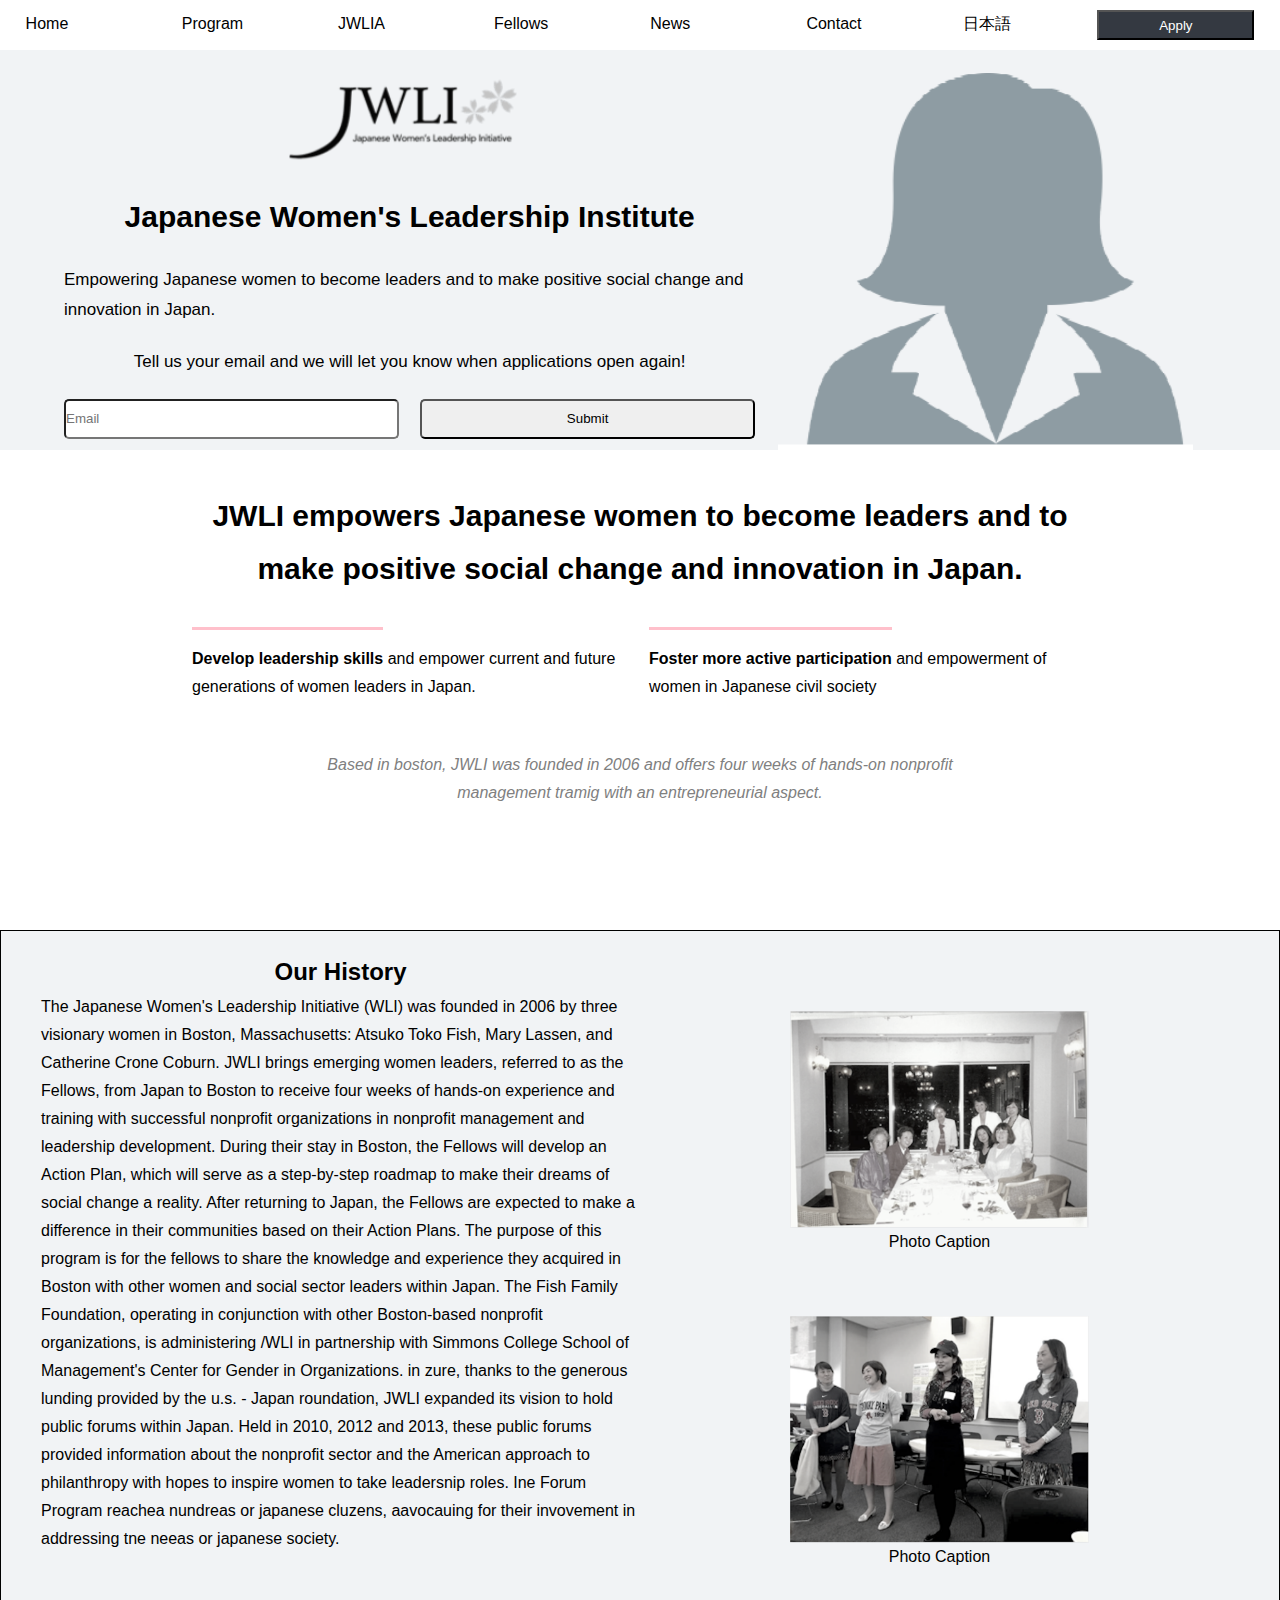
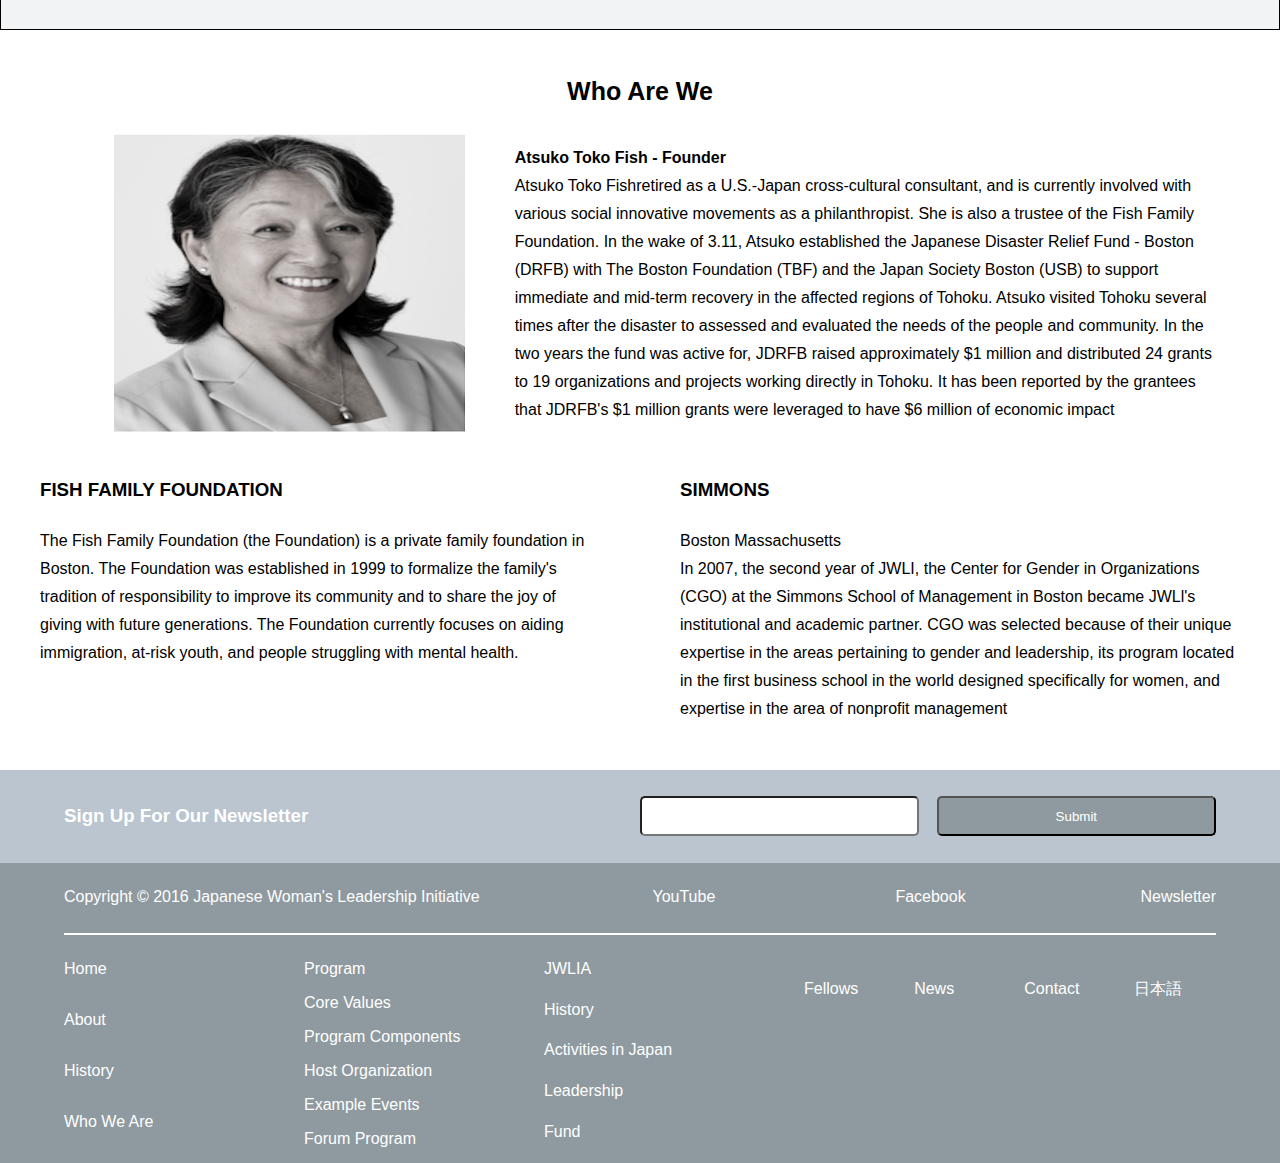
<file: index.html>
<!DOCTYPE html>
<html lang="en">
<head>
    <meta charset="UTF-8">
    <meta name="viewport" content="width=device-width, initial-scale=1.0">
    <link rel="stylesheet" href="css/style.css">
    <title>JWLIA</title>
</head>
<body>
    <header>
        <nav>
            <ul>
                <li>Home</li>
                <li>Program</li>
                <li>JWLIA</li>
                <li>Fellows</li>
                <li>News</li>
                <li>Contact</li>
                <li>日本語</li>
            </ul>
            <button type="button">Apply</button>
        </nav>
        <section>
            <div>
                <img src="logo.png" class="logo">
                <h1>Japanese Women's Leadership Institute</h1>
                <p>Empowering Japanese women to become leaders and to make positive social change and innovation in Japan.</p>
                <p class="original">Tell us your email and we will let you know when applications open again!</p>
                <form>
                    <input type="email" placeholder="Email">
                    <input type="submit" value="Submit">
                </form>
            </div>
            <img src="woman.png" class="woman">
        </section>  
    </header>
    <main>
        <section class="top">
            <h2>JWLI empowers Japanese women to become leaders and to make positive social change and innovation in Japan.</h2>
            <div>
                <section>
                    <p><span>Develop leadership skills</span> and empower current and future generations of women leaders in Japan.</p>
                </section>  
                <section>
                    <p><span>Foster more active participation</span> and empowerment of women in Japanese civil society</p>
                </section> 
            </div>
            <p class="gray">Based in boston, JWLI was founded in 2006 and offers four weeks of hands-on nonprofit management tramig with an entrepreneurial aspect.</p>
        </section>
        <section class="middle">
            <div>
                <h2>Our History</h2>
                <p class="original">The Japanese Women's Leadership Initiative (WLI) was founded in 2006 by three visionary women in Boston, Massachusetts: Atsuko Toko Fish, Mary Lassen, and Catherine Crone Coburn. JWLI brings emerging women leaders, referred to as the Fellows, from Japan to Boston to receive four weeks of hands-on experience and training with successful nonprofit organizations in nonprofit management and leadership development. During their stay in Boston, the Fellows will develop an Action Plan, which will serve as a step-by-step roadmap to make their dreams of social change a reality. After returning to Japan, the Fellows are expected to make a difference in their communities based on their Action Plans. The purpose of this program is for the fellows to share the knowledge and experience they acquired in Boston with other women and social sector leaders within Japan.
                    The Fish Family Foundation, operating in conjunction with other Boston-based nonprofit organizations, is administering /WLI in partnership with Simmons College School of Management's Center for Gender in Organizations.
                    in zure, thanks to the generous lunding provided by the u.s. - Japan roundation,
                    JWLI expanded its vision to hold public forums within Japan. Held in 2010, 2012 and 2013, these public forums provided information about the nonprofit sector and the American approach to philanthropy with hopes to inspire women to take leadersnip roles. Ine Forum Program reachea nundreas or japanese cluzens,
                    aavocauing for their invovement in addressing tne neeas or japanese society.</p>
                <p class="abridged">The Japanese Women's Leadership Initiative (WLI) was founded in 2006 by three visionary women in Boston, Massachusetts: Atsuko Toko Fish, Mary Lassen, and Catherine Crone Coburn. JWLI brings emerging women leaders, referred to as the Fellows, from Japan to Boston to receive four weeks of hands-on experience and training with successful nonprofit organizations in nonprofit management and leadership development. During their stay in Boston, the Fellows will develop an Action Plan, which will serve as a step-by-step roadmap to make their dreams of social change a reality. After returning to Japan, the Fellows are expected to make a difference in their communities based on their Action Plans. The purpose of this program is for the fellows to share the knowledge and experience they acquired in Boston with other women and social sector leaders within Japan.
                </p>
            </div>
            <div>
                <img src="image1.png"><span>Photo Caption</span>
                <img src="image2.png"><span>Photo Caption</span>
            </div>
        </section>
        <section class="bottom">
            <h2>Who Are We</h2>
            <section class="one">
                <img src="atsuko.png">
                <div>
                    <h4>Atsuko Toko Fish - Founder</h4>
                    <p>Atsuko Toko Fishretired as a U.S.-Japan cross-cultural consultant, and is currently involved with various social innovative movements as a philanthropist. She is also a trustee of the Fish Family Foundation. In the wake of 3.11, Atsuko established the Japanese Disaster Relief Fund - Boston (DRFB) with The Boston Foundation (TBF) and the Japan Society Boston (USB) to support immediate and mid-term recovery in the affected regions of Tohoku. Atsuko visited Tohoku several times after the disaster to assessed and evaluated the needs of the people and community. In the two years the fund was active for, JDRFB raised approximately $1 million and distributed 24 grants to 19 organizations and projects working directly in Tohoku. It has been reported by the grantees that JDRFB's $1 million grants were leveraged to have $6 million of economic impact</p>
                </div>
            </section>
            <div class="half">
                <section class="two">
                    <h3>FISH FAMILY FOUNDATION</h3>
                    <p>The Fish Family Foundation (the Foundation) is a private family foundation in Boston. The Foundation was established in 1999 to formalize the family's tradition of responsibility to improve its community and to share the joy of giving with future generations. The Foundation currently focuses on aiding immigration, at-risk youth, and
                        people struggling with mental health.</p>
                </section>
                <section class="three">
                    <h3>SIMMONS</h3>
                    <span>Boston Massachusetts</span>
                    <p>In 2007, the second year of JWLI, the Center for Gender in Organizations (CGO) at the Simmons School of Management in Boston became JWLl's institutional and academic partner. CGO was selected because of their unique expertise in the areas pertaining to gender and leadership, its program located in the first business school in the world designed specifically for women, and expertise in the area of nonprofit management</p>
                </section>  
            </div> 
        </section>
    </main>
    <section class="form">
        <h3>Sign Up For Our Newsletter</h3>
        <form>
            <input type="email" placeholder="">
            <input class="submit" type="submit" value="Submit">
        </form>
    </section>
    <footer>
        <div>
            <p>Copyright © 2016 Japanese Woman's Leadership Initiative</p>
            <ul class="socials">
                <li>YouTube</li>
                <li>Facebook</li>
                <li>Newsletter</li>
            </ul>
        </div>
        <div class="flex">
            <section class="left">
                <ul>
                    <li><a href="">Home</a></li>
                    <li><a href="">About</a></li>
                    <li><a href="">History</a></li>
                    <li><a href="">Who We Are</a></li>
                </ul>
                <ul>
                    <li><a href="">Program</a></li>
                    <li><a href="">Core Values</a></li>
                    <li><a href="">Program Components</a></li>
                    <li><a href="">Host Organization</a></li>
                    <li><a href="">Example Events</a></li>
                    <li><a href="">Forum Program</a></li>
                </ul>
                <ul>
                    <li><a href="">JWLIA</a></li>
                    <li><a href="">History</a></li>
                    <li><a href="">Activities in Japan</a></li>
                    <li><a href="">Leadership</a></li>
                    <li><a href="">Fund</a></li>
                </ul>
            </section>
            <section class="right">
                <ul>
                    <li>Fellows</li>
                    <li>News</li>
                    <li>Contact</li>
                    <li>日本語</li>
                </ul>
            </section>
        </div>
    </footer>
</body>
</html>
</file>
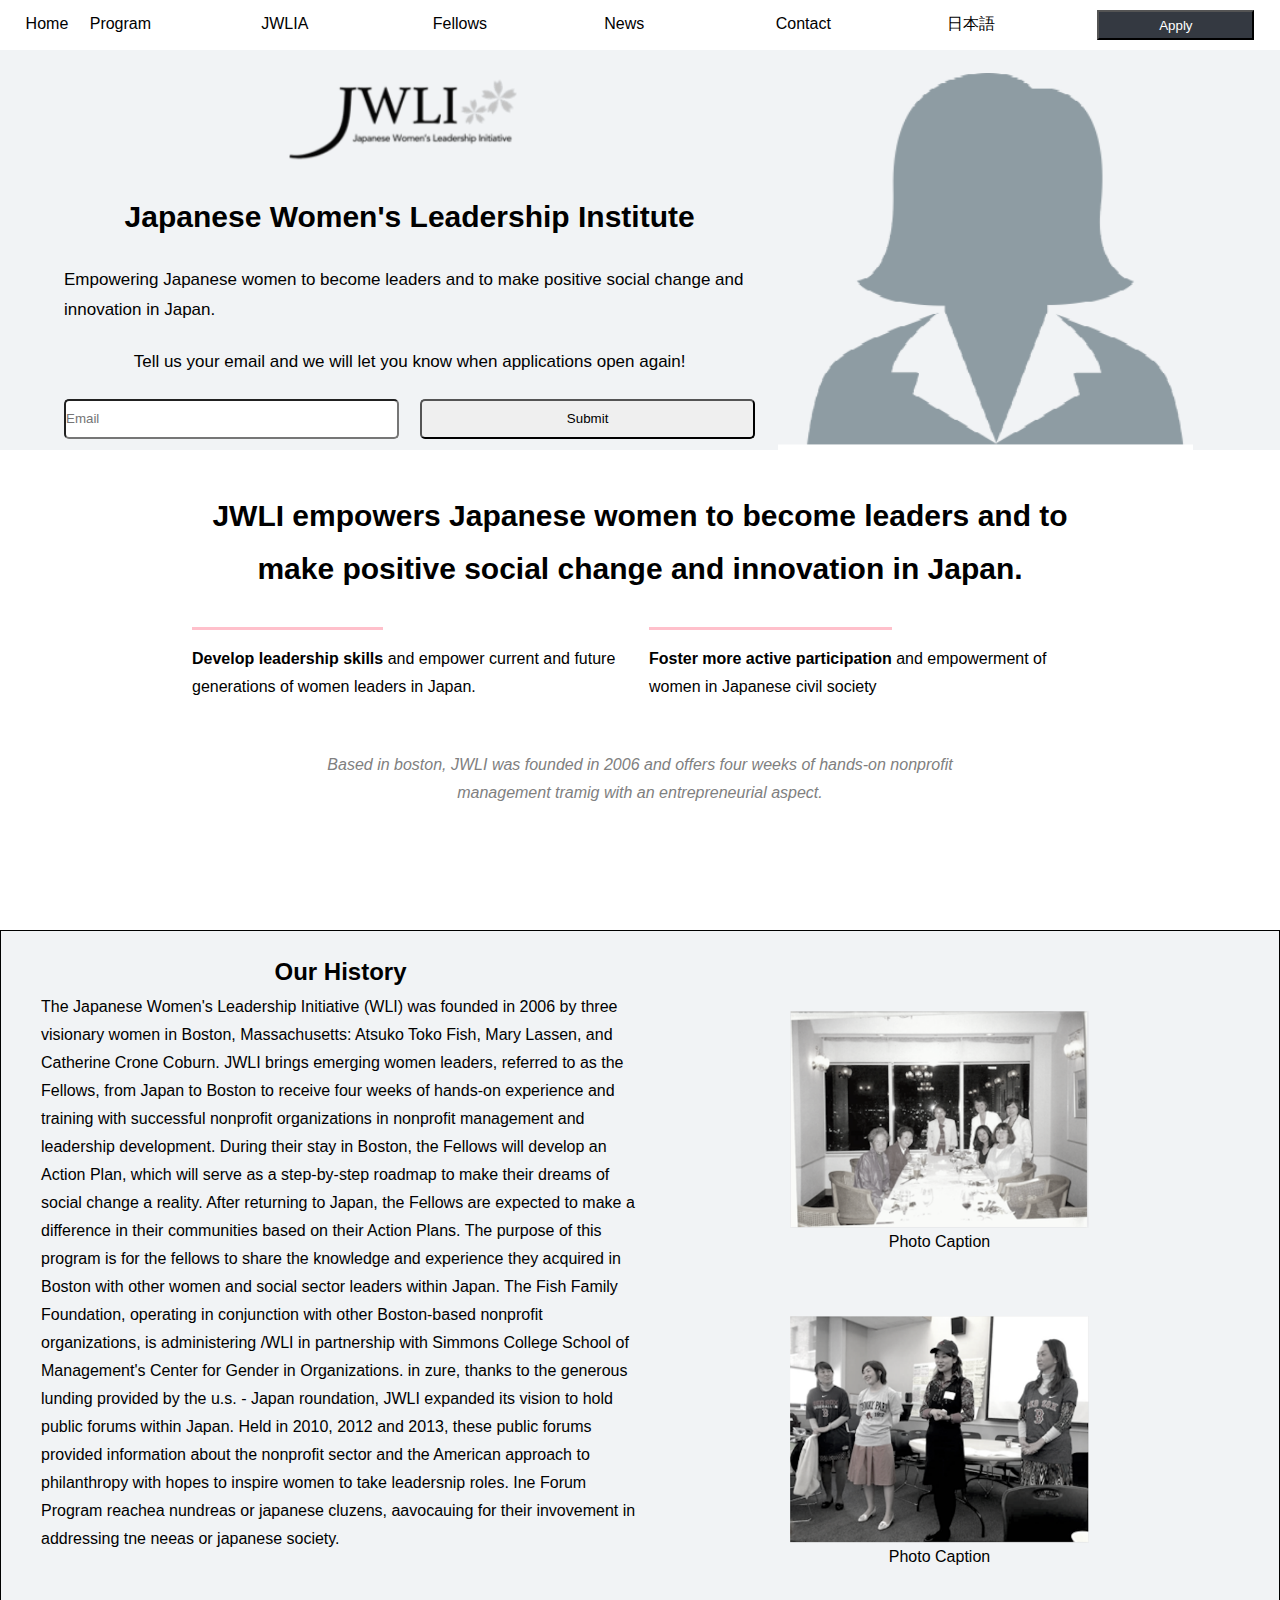
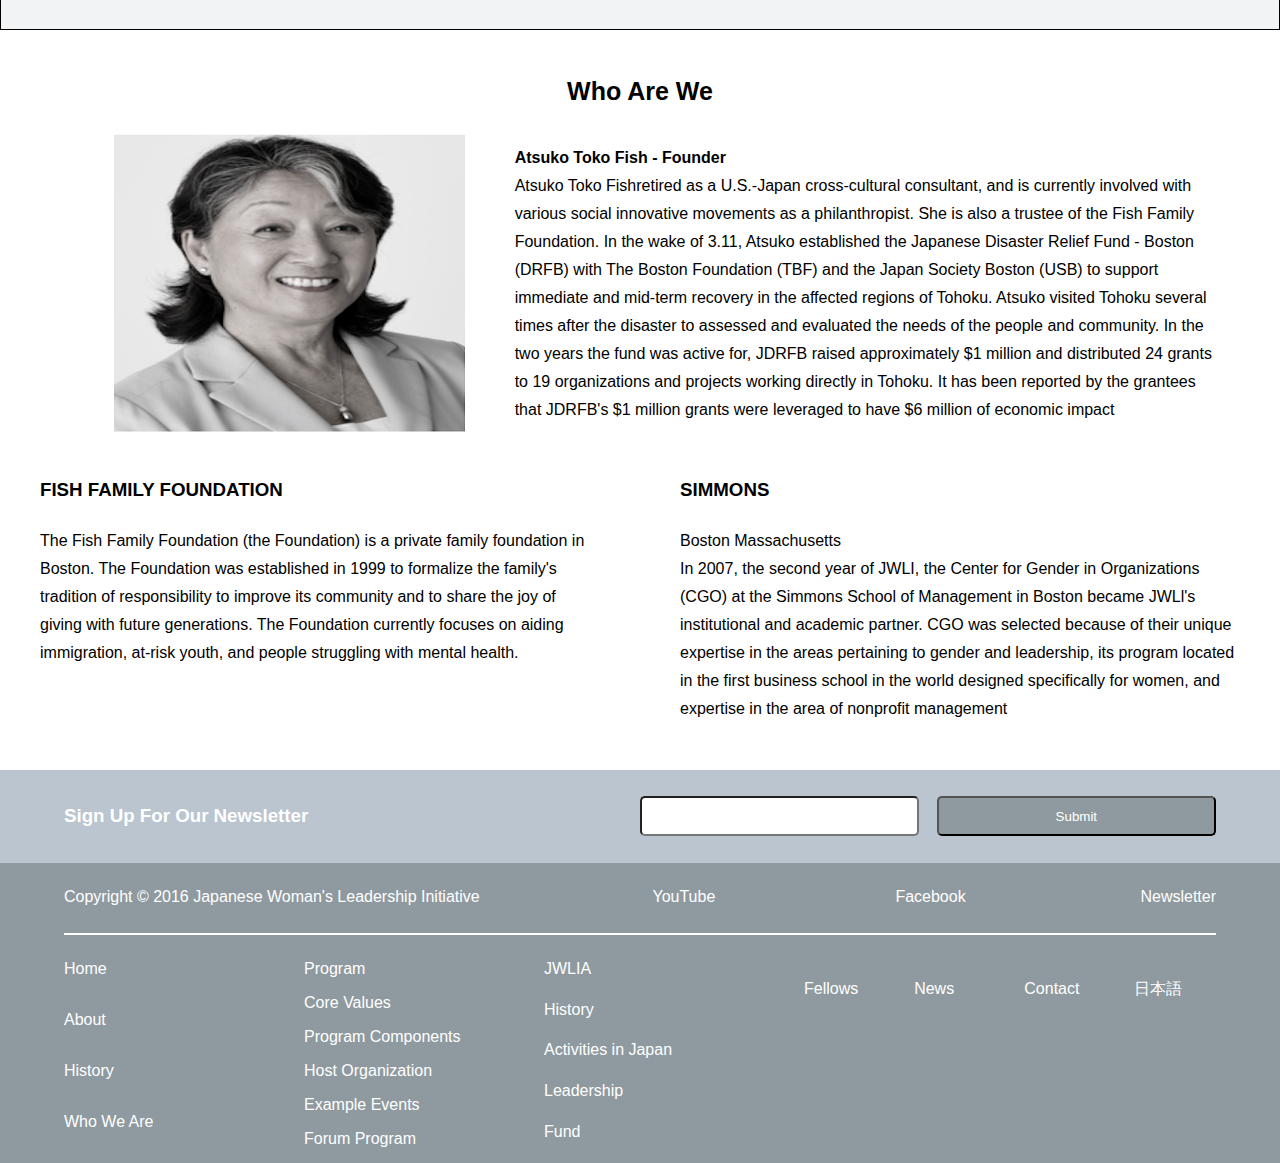
<file: jwlia.html>
<!DOCTYPE html>
<html lang="en">
<head>
    <meta charset="UTF-8">
    <meta name="viewport" content="width=device-width, initial-scale=1.0">
    <link rel="stylesheet" href="css/style.css">
    <title>JWLIA</title>
</head>
<body>
    <header>
        <nav>
            <ul
                <li>Home</li>
                <li>Program</li>
                <li>JWLIA</li>
                <li>Fellows</li>
                <li>News</li>
                <li>Contact</li>
                <li>日本語</li>
            </ul>
            <button type="button">Apply</button>
        </nav>
        <section>
            <div>
                <img src="logo.png" class="logo">
                <h1>Japanese Women's Leadership Institute</h1>
                <p>Empowering Japanese women to become leaders and to make positive social change and innovation in Japan.</p>
                <p class="original">Tell us your email and we will let you know when applications open again!</p>
                <form>
                    <input type="email" placeholder="Email">
                    <input type="submit" value="Submit">
                </form>
            </div>
            <img src="woman.png" class="woman">
        </section>  
    </header>
    <main>
        <section class="top">
            <h2>JWLI empowers Japanese women to become leaders and to make positive social change and innovation in Japan.</h2>
            <div>
                <section>
                    <p><span>Develop leadership skills</span> and empower current and future generations of women leaders in Japan.</p>
                </section>  
                <section>
                    <p><span>Foster more active participation</span> and empowerment of women in Japanese civil society</p>
                </section> 
            </div>
            <p class="gray">Based in boston, JWLI was founded in 2006 and offers four weeks of hands-on nonprofit management tramig with an entrepreneurial aspect.</p>
        </section>
        <section class="middle">
            <div>
                <h2>Our History</h2>
                <p class="original">The Japanese Women's Leadership Initiative (WLI) was founded in 2006 by three visionary women in Boston, Massachusetts: Atsuko Toko Fish, Mary Lassen, and Catherine Crone Coburn. JWLI brings emerging women leaders, referred to as the Fellows, from Japan to Boston to receive four weeks of hands-on experience and training with successful nonprofit organizations in nonprofit management and leadership development. During their stay in Boston, the Fellows will develop an Action Plan, which will serve as a step-by-step roadmap to make their dreams of social change a reality. After returning to Japan, the Fellows are expected to make a difference in their communities based on their Action Plans. The purpose of this program is for the fellows to share the knowledge and experience they acquired in Boston with other women and social sector leaders within Japan.
                    The Fish Family Foundation, operating in conjunction with other Boston-based nonprofit organizations, is administering /WLI in partnership with Simmons College School of Management's Center for Gender in Organizations.
                    in zure, thanks to the generous lunding provided by the u.s. - Japan roundation,
                    JWLI expanded its vision to hold public forums within Japan. Held in 2010, 2012 and 2013, these public forums provided information about the nonprofit sector and the American approach to philanthropy with hopes to inspire women to take leadersnip roles. Ine Forum Program reachea nundreas or japanese cluzens,
                    aavocauing for their invovement in addressing tne neeas or japanese society.</p>
                <p class="abridged">The Japanese Women's Leadership Initiative (WLI) was founded in 2006 by three visionary women in Boston, Massachusetts: Atsuko Toko Fish, Mary Lassen, and Catherine Crone Coburn. JWLI brings emerging women leaders, referred to as the Fellows, from Japan to Boston to receive four weeks of hands-on experience and training with successful nonprofit organizations in nonprofit management and leadership development. During their stay in Boston, the Fellows will develop an Action Plan, which will serve as a step-by-step roadmap to make their dreams of social change a reality. After returning to Japan, the Fellows are expected to make a difference in their communities based on their Action Plans. The purpose of this program is for the fellows to share the knowledge and experience they acquired in Boston with other women and social sector leaders within Japan.
                </p>
            </div>
            <div>
                <img src="image1.png"><span>Photo Caption</span>
                <img src="image2.png"><span>Photo Caption</span>
            </div>
        </section>
        <section class="bottom">
            <h2>Who Are We</h2>
            <section class="one">
                <img src="atsuko.png">
                <div>
                    <h4>Atsuko Toko Fish - Founder</h4>
                    <p>Atsuko Toko Fishretired as a U.S.-Japan cross-cultural consultant, and is currently involved with various social innovative movements as a philanthropist. She is also a trustee of the Fish Family Foundation. In the wake of 3.11, Atsuko established the Japanese Disaster Relief Fund - Boston (DRFB) with The Boston Foundation (TBF) and the Japan Society Boston (USB) to support immediate and mid-term recovery in the affected regions of Tohoku. Atsuko visited Tohoku several times after the disaster to assessed and evaluated the needs of the people and community. In the two years the fund was active for, JDRFB raised approximately $1 million and distributed 24 grants to 19 organizations and projects working directly in Tohoku. It has been reported by the grantees that JDRFB's $1 million grants were leveraged to have $6 million of economic impact</p>
                </div>
            </section>
            <div class="half">
                <section class="two">
                    <h3>FISH FAMILY FOUNDATION</h3>
                    <p>The Fish Family Foundation (the Foundation) is a private family foundation in Boston. The Foundation was established in 1999 to formalize the family's tradition of responsibility to improve its community and to share the joy of giving with future generations. The Foundation currently focuses on aiding immigration, at-risk youth, and
                        people struggling with mental health.</p>
                </section>
                <section class="three">
                    <h3>SIMMONS</h3>
                    <span>Boston Massachusetts</span>
                    <p>In 2007, the second year of JWLI, the Center for Gender in Organizations (CGO) at the Simmons School of Management in Boston became JWLl's institutional and academic partner. CGO was selected because of their unique expertise in the areas pertaining to gender and leadership, its program located in the first business school in the world designed specifically for women, and expertise in the area of nonprofit management</p>
                </section>  
            </div> 
        </section>
    </main>
    <section class="form">
        <h3>Sign Up For Our Newsletter</h3>
        <form>
            <input type="email" placeholder="">
            <input class="submit" type="submit" value="Submit">
        </form>
    </section>
    <footer>
        <div>
            <p>Copyright © 2016 Japanese Woman's Leadership Initiative</p>
            <ul class="socials">
                <li>YouTube</li>
                <li>Facebook</li>
                <li>Newsletter</li>
            </ul>
        </div>
        <div class="flex">
            <section class="left">
                <ul>
                    <li><a href="">Home</a></li>
                    <li><a href="">About</a></li>
                    <li><a href="">History</a></li>
                    <li><a href="">Who We Are</a></li>
                </ul>
                <ul>
                    <li><a href="">Program</a></li>
                    <li><a href="">Core Values</a></li>
                    <li><a href="">Program Components</a></li>
                    <li><a href="">Host Organization</a></li>
                    <li><a href="">Example Events</a></li>
                    <li><a href="">Forum Program</a></li>
                </ul>
                <ul>
                    <li><a href="">JWLIA</a></li>
                    <li><a href="">History</a></li>
                    <li><a href="">Activities in Japan</a></li>
                    <li><a href="">Leadership</a></li>
                    <li><a href="">Fund</a></li>
                </ul>
            </section>
            <section class="right">
                <ul>
                    <li>Fellows</li>
                    <li>News</li>
                    <li>Contact</li>
                    <li>日本語</li>
                </ul>
            </section>
        </div>
    </footer>
</body>
</html>
</file>
<file: css/style.css>
*{
    margin: 0;
    padding: 0;
    box-sizing: border-box;
    font-family: Arial, Helvetica, sans-serif;
}

html{
    font-size: 62.5%;
}

body{
    font-size: 1.6rem;
    line-height: 1.75;
}
header{
    font-size: 1.6rem;
}

nav{
    height: 50px;
    background: white;
    display: flex;
    padding: 10px 2%;
}

ul{
    display: flex;
    flex: 7;
    gap: 2%
}

li{
    height: 30px;
    list-style: none;
    flex: 1;
}

button{
    flex: 1;
    background: rgb(52,57,65);
    color: white;
}

header section{ 
    background: rgb(241, 243, 245);
    height: 400px;
    display: flex;
    padding: 0 5%;
    align-items: center;
}

header div{
    height:400px;
    flex: 1.25;
    display: flex;
    flex-direction: column;
    justify-content: space-around;
    align-items: center;
}
.woman{
    height: 400px;
    flex: 0.75;
    padding: 2% 2% 0 2%;
}
.logo{
    width: 35%;;
}

h1{
    font-size: 3rem;
}

header p{
    font-size: 1.7rem;
}

form{
    display: flex;
    width: 100%;
    gap: 3%;
}
input{
    flex: 1;
    height: 40px;
    border-radius: 5px;
}

.top{
    height: 400px;
    display: flex;
    flex-direction: column;
    justify-items: center;
    margin: 40px 15%;
}

.top h2{
    font-size: 3rem;
    text-align: center;
}
 
.top div{
    display: flex;
    gap: 2%;
    margin-top: 50px;
}

.top section{
    flex: 1;
}

.top span{
    font-weight: bold;
    border-top: 3px solid pink;
    padding-top: 20px;
}

.gray{
    margin-top: 50px;
    color: gray;
    width: 80%;
    text-align: center;
    font-style: italic;
    align-self: center;
}
.middle{
    height: 700px;
    background: rgb(241, 243, 245);
    display: flex;
    padding: 20px 40px;
    border: 1px solid black;
}

.middle div{
    flex: 1;
    display: flex;
    flex-direction: column;
    align-items: center;
}

.middle img{
    width: 50%;
    padding-top: 10%;;
}

.bottom{
    height: 700px;
}

.bottom h2{
    text-align: center;
    margin-top: 40px;
    font-size: 2.5rem;
}

.one{
    display: flex;
    align-items: center;
    height: 300px;
    width: 90%;
    margin: 20px 5%;
}

.one div{
    flex: 2;
}

.one img{
    flex: 1;
    height: 300px;
    padding:0 50px;
}

.half{
    display: flex;
}

.half section{
    flex: 1;
    margin: 0 40px;
}
h3{
    margin: 20px 0;
}

.form{
    background: rgb(186, 197, 207);
    color: white;
    display: flex;
    align-items: center;
    padding: 10px 5%;
}

.form form{
    flex: 1;
    width: 50%;
}

.form h3{
    flex: 1;
}

.submit{
    background:  rgb(143,154, 160);
    color: white;
}
footer{
    background: rgb(143,154, 160);
    color: white;
    height: 300px;
    padding: 20px 5%;
}

footer a{
    text-decoration: none;
    color: white;
}

footer div{
    width: 100%;
    display: flex;
}

.flex{
    display: flex;
    border-top: 2px solid white;
    margin-top: 20px;
    padding-top: 20px;
}

.left{
    display: flex;
    height: 200px;
    flex: 1.25;
}

.left ul{
    display: flex;
    width: 33.3333%;
    flex-direction: column;
}

.right{
    flex-direction: row;
    flex: 0.75;
}

.right li{
    margin: 20px;
}

.socials{
    text-align: right;
}

.abridged{
    display: none;
}
/* Media Queries */
/* tablet */
@media screen and (max-width: 1175px){
    main{
        line-height: 1.25;
    }
}
@media screen and (max-width: 885px){
    .half{
        display: none;
    }
    footer li{
        font-size: 1.2rem;
    }
    .bottom{
        padding-top: 20%;
    }
    .bottom h2{
        text-align: left;
        margin-left: 20%;
    }
}
/* mobile */
@media screen and (max-width: 850px) and (min-width: 700px){
    .original{
        display: none;
    }
    .abridged{
        display: block;
    }

    form{
        display: none;
    }
}
</file>
